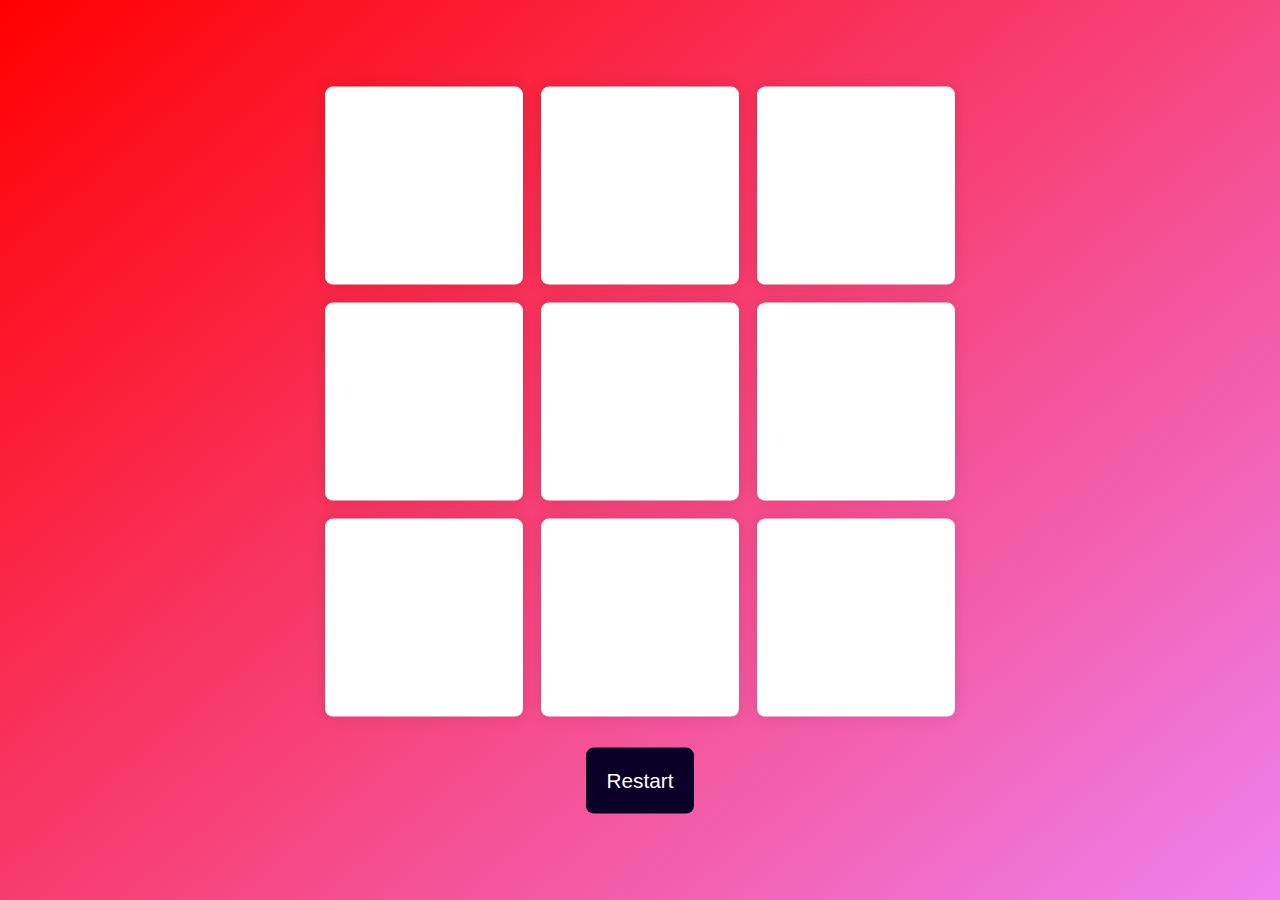
<file: PRODIGY_WD_03/index.html>
<!DOCTYPE html>
<html lang="en">
    <meta name="viewport" content="width=device-width, initial-scale=1.0">
    <title>Tic Tac Toe</title>
    <link rel="stylesheet" href="style.css">
</head>
<body>
   <div class="wrapper">
       <div class="container">
           <button class="button-option"></button>
           <button class="button-option"></button>
           <button class="button-option"></button>
           <button class="button-option"></button>
           <button class="button-option"></button>
           <button class="button-option"></button>
           <button class="button-option"></button>
           <button class="button-option"></button>
           <button class="button-option"></button>
       </div>
       <button id="restart">Restart</button>
   </div>

   <div class="popup hide">
       <p id="message">Sample Message</p>
       <button id="new-game">New Game</button>
   </div>
    <script src="script.js"></script>
</body>
</html>
</file>
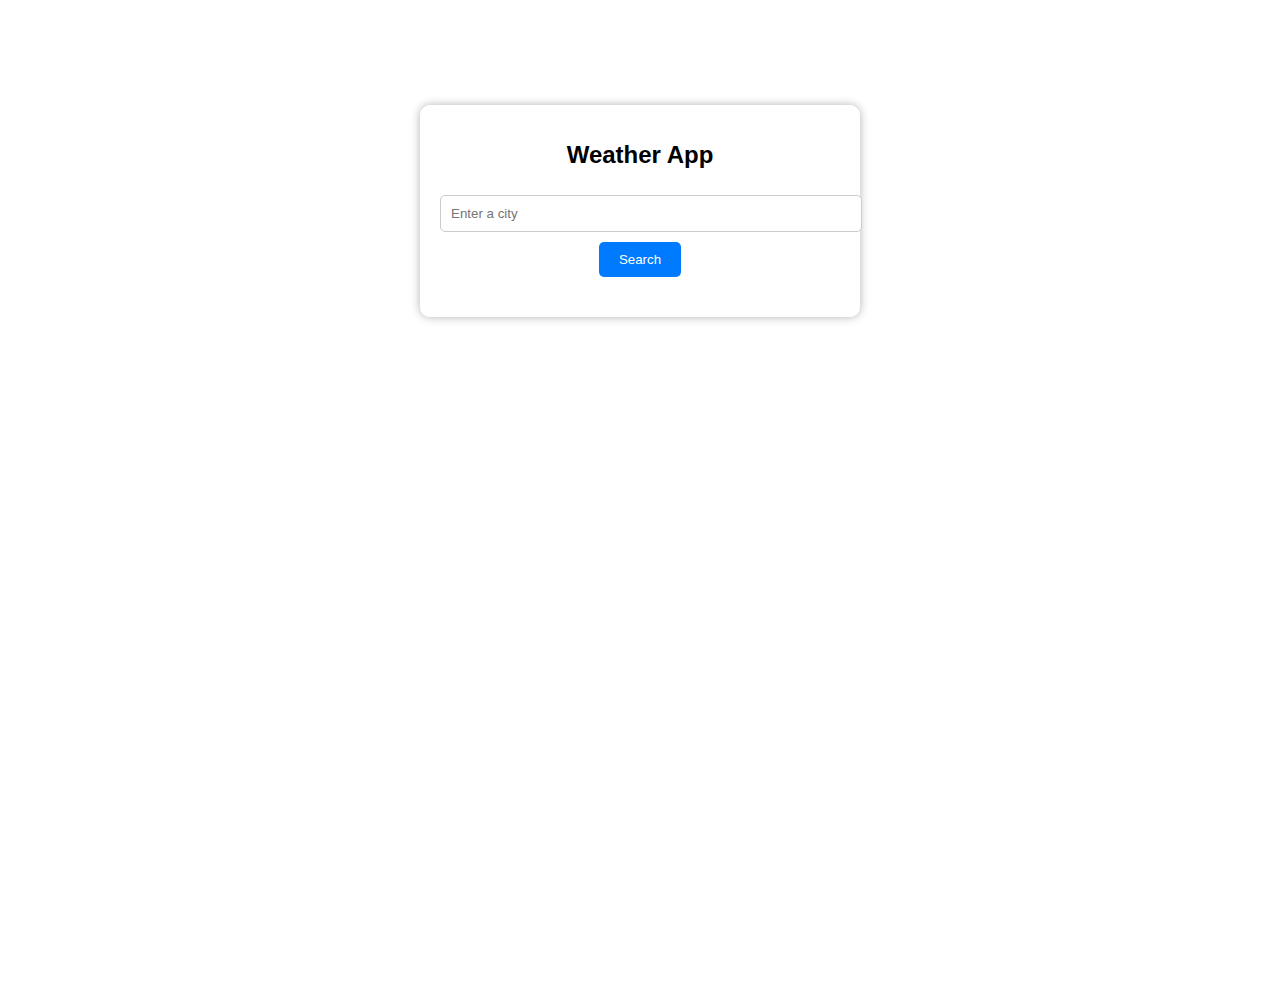
<file: PRODIGY_WD_05/index.html>
<!DOCTYPE html>
<html>
    <head>
        <title>WEATHER APP</title>
        <link rel="stylesheet" href="Styles.css">
    </head>
    <body>
        <div class="container">
            <h1>Weather App</h1>
            <input type="text" id="locationInput" placeholder="Enter a city">
            <button id="searchButton">Search</button>
            <div class="weather-info">
                <h2 id="location"></h2>
                <p id="temperature"></p>
                <p id="description"></p>
            </div>
        </div>
        <script src="Script.js"></script>
    </body>
</html>
</file>
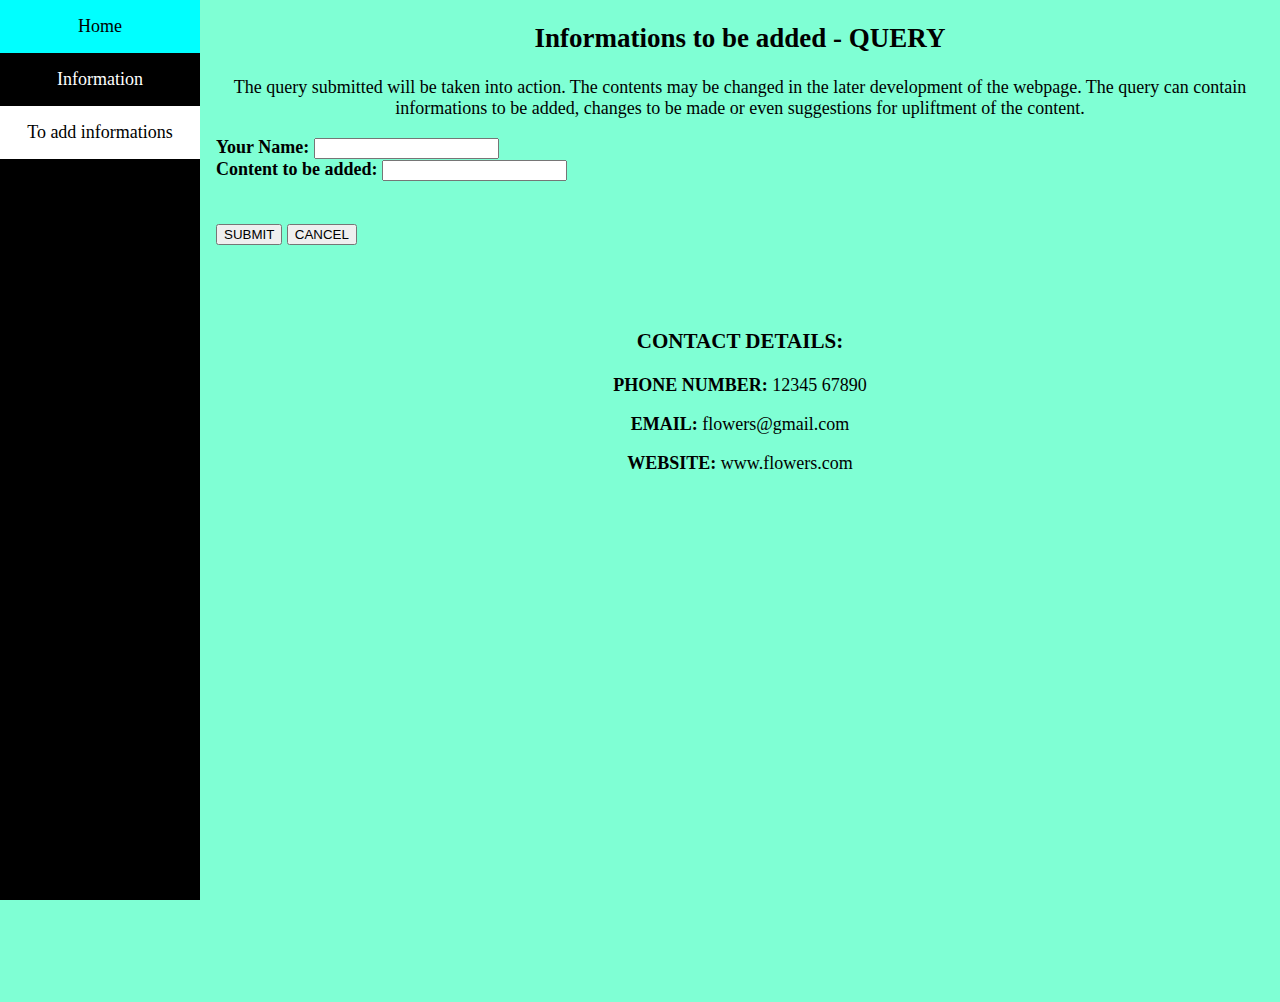
<file: PRODIGY_WD_01/Add.html>
<!DOCTYPE html>
<html>
    <script>
        function myfunct()
        {
            alert("Successfully submitted!!!");
        }
        function cancel()
        {
            alert(" Form Submission has been cancelled");
        }
    </script>
    <body>
        <div class="sidebar">
            <a href="Home.html">Home</a>
            <a href="Information.html">Information</a>
            <a class="active" href="Add.html">To add informations</a>
        </div>
        <link rel="stylesheet" href="Style.css">
        <div class="content">
        <h2 style="align-content: center;"> Informations to be added - QUERY </h2>
        <p>The query submitted will be taken into action. The contents may be changed in the later development of the webpage. The query can contain informations to be added, changes to be made or even suggestions for upliftment of the content.</p>
        <form class="fact">
            <label for="name"><b>Your Name: </b></label>
            <input id="name" type="text"/><br>
            <label for="info"><b>Content to be added: </b></label>
            <input id="info" type="text">
            <br><br><br>
            <button type="submit" onclick=myfunct()>SUBMIT</button>
            <button onclick=cancel()>CANCEL</button>
        </form>
        <br>
        <br>
        <br>
        <h3>CONTACT DETAILS:</h3>
        <p><b>PHONE NUMBER: </b> 12345 67890</p>
        <p><b>EMAIL: </b>flowers@gmail.com</p>
        <p><b>WEBSITE: </b>www.flowers.com</p>
        </div>
    </body>
</html>
</file>
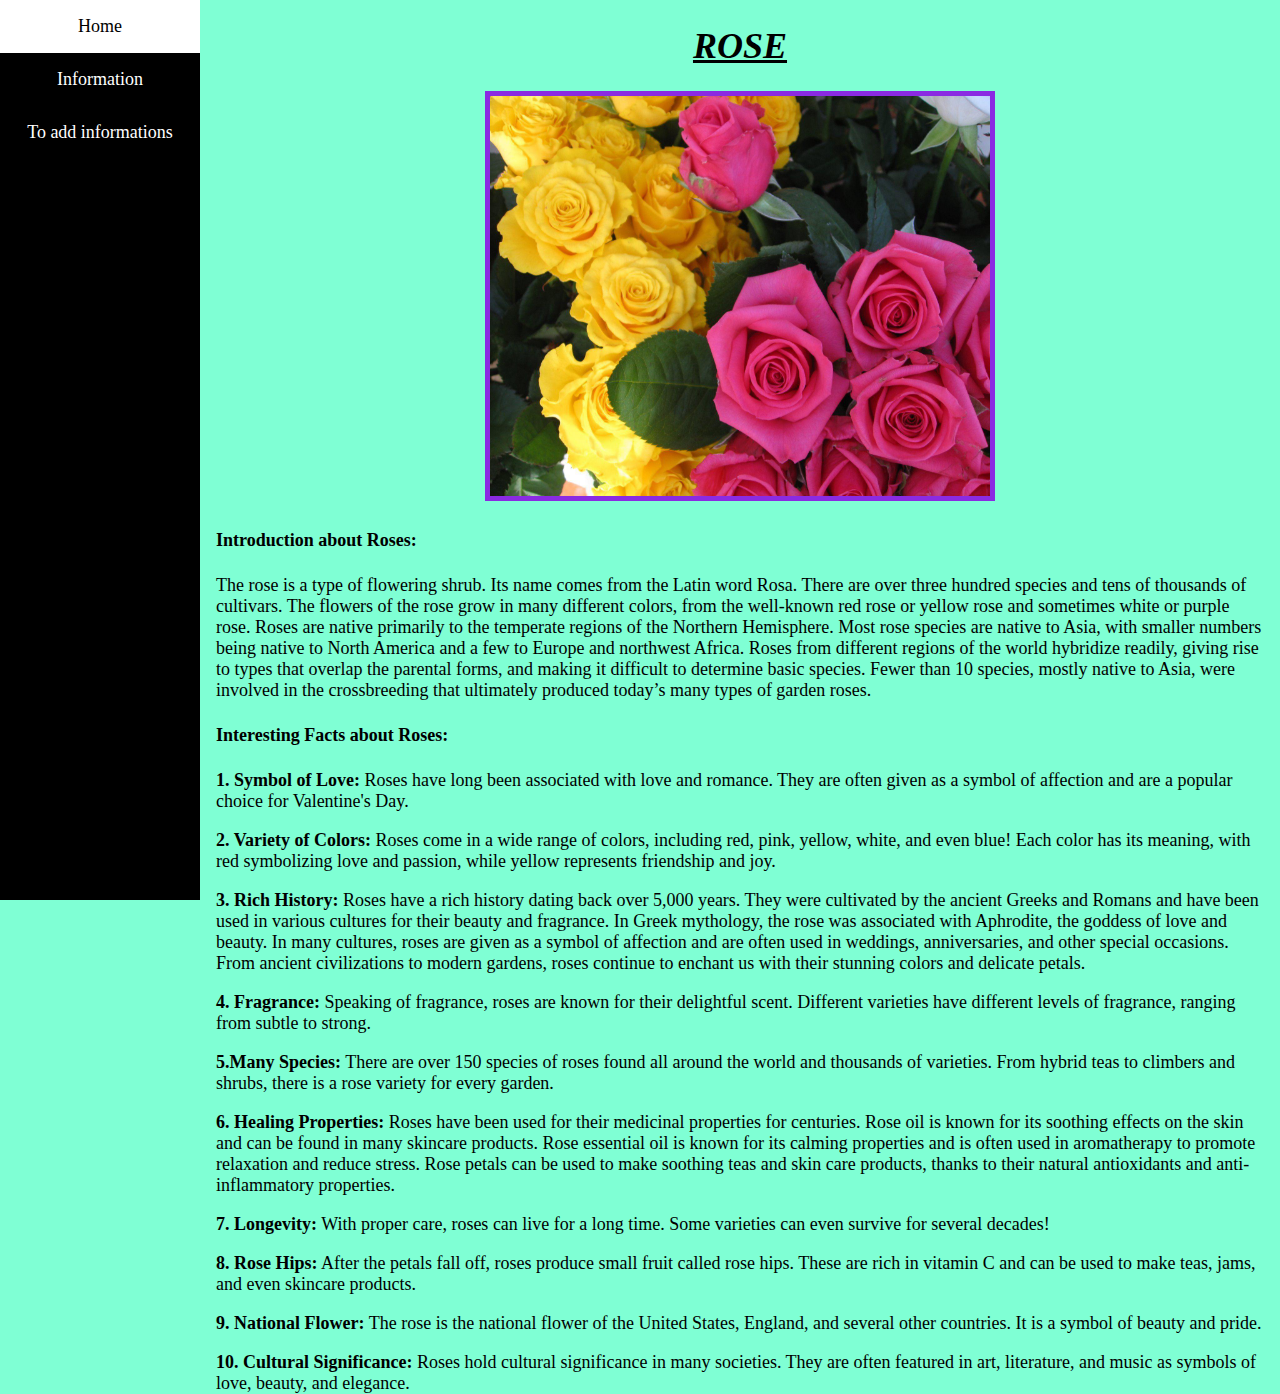
<file: PRODIGY_WD_01/Home.html>
<!DOCTYPE html>
<html>
    <body class="home">
        <link rel="stylesheet" href="Style.css">
        <div class="sidebar">
            <a class="active" href="Home.html">Home</a>
            <a href="Information.html">Information</a>
            <a href="Add.html">To add informations</a>
          </div>
        <div class="content">
            <script src="Onscroll.js"></script>
        <h1><i><u>ROSE</u></i></h1>
        <img class="image1" src="Images/Roses.jpg" alt="Rose" width="500" height="400">
        <div class="fact">
        <h4>Introduction about Roses:</h4>
        <section>
        <p class="hp1">The rose is a type of flowering shrub. Its name comes from the Latin word Rosa. There are over three hundred species and tens of thousands of cultivars. The flowers of the rose grow in many different colors, from the well-known red rose or yellow rose and sometimes white or purple rose. Roses are native primarily to the temperate regions of the Northern Hemisphere. Most rose species are native to Asia, with smaller numbers being native to North America and a few to Europe and northwest Africa. Roses from different regions of the world hybridize readily, giving rise to types that overlap the parental forms, and making it difficult to determine basic species. Fewer than 10 species, mostly native to Asia, were involved in the crossbreeding that ultimately produced today’s many types of garden roses.</p>
        <h4>Interesting Facts about Roses: </h4>
        <p><b>1. Symbol of Love:</b> Roses have long been associated with love and romance. They are often given as a symbol of affection and are a popular choice for Valentine's Day.</p>
        
        <p><b>2. Variety of Colors:</b> Roses come in a wide range of colors, including red, pink, yellow, white, and even blue! Each color has its meaning, with red symbolizing love and passion, while yellow represents friendship and joy.</p>
            
        <p><b>3. Rich History:</b> Roses have a rich history dating back over 5,000 years. They were cultivated by the ancient Greeks and Romans and have been used in various cultures for their beauty and fragrance. In Greek mythology, the rose was associated with Aphrodite, the goddess of love and beauty. In many cultures, roses are given as a symbol of affection and are often used in weddings, anniversaries, and other special occasions. From ancient civilizations to modern gardens, roses continue to enchant us with their stunning colors and delicate petals.</p>
        </section>
        <section>
        <p><b>4. Fragrance:</b> Speaking of fragrance, roses are known for their delightful scent. Different varieties have different levels of fragrance, ranging from subtle to strong.</p>
        
        <p><b>5.Many Species:</b> There are over 150 species of roses found all around the world and thousands of varieties. From hybrid teas to climbers and shrubs, there is a rose variety for every garden.</p>
            
        <p><b>6. Healing Properties:</b> Roses have been used for their medicinal properties for centuries. Rose oil is known for its soothing effects on the skin and can be found in many skincare products. Rose essential oil is known for its calming properties and is often used in aromatherapy to promote relaxation and reduce stress. Rose petals can be used to make soothing teas and skin care products, thanks to their natural antioxidants and anti-inflammatory properties.</p>
    </section>
    <section>
        <p><b>7. Longevity:</b> With proper care, roses can live for a long time. Some varieties can even survive for several decades!</p>
        
        <p><b>8. Rose Hips:</b> After the petals fall off, roses produce small fruit called rose hips. These are rich in vitamin C and can be used to make teas, jams, and even skincare products.</p>
            
        <p><b>9. National Flower:</b> The rose is the national flower of the United States, England, and several other countries. It is a symbol of beauty and pride.</p>
            
        <p><b>10. Cultural Significance:</b> Roses hold cultural significance in many societies. They are often featured in art, literature, and music as symbols of love, beauty, and elegance.</p>
    </section>
        </div>
        </div>
    </body>
</html>
</file>
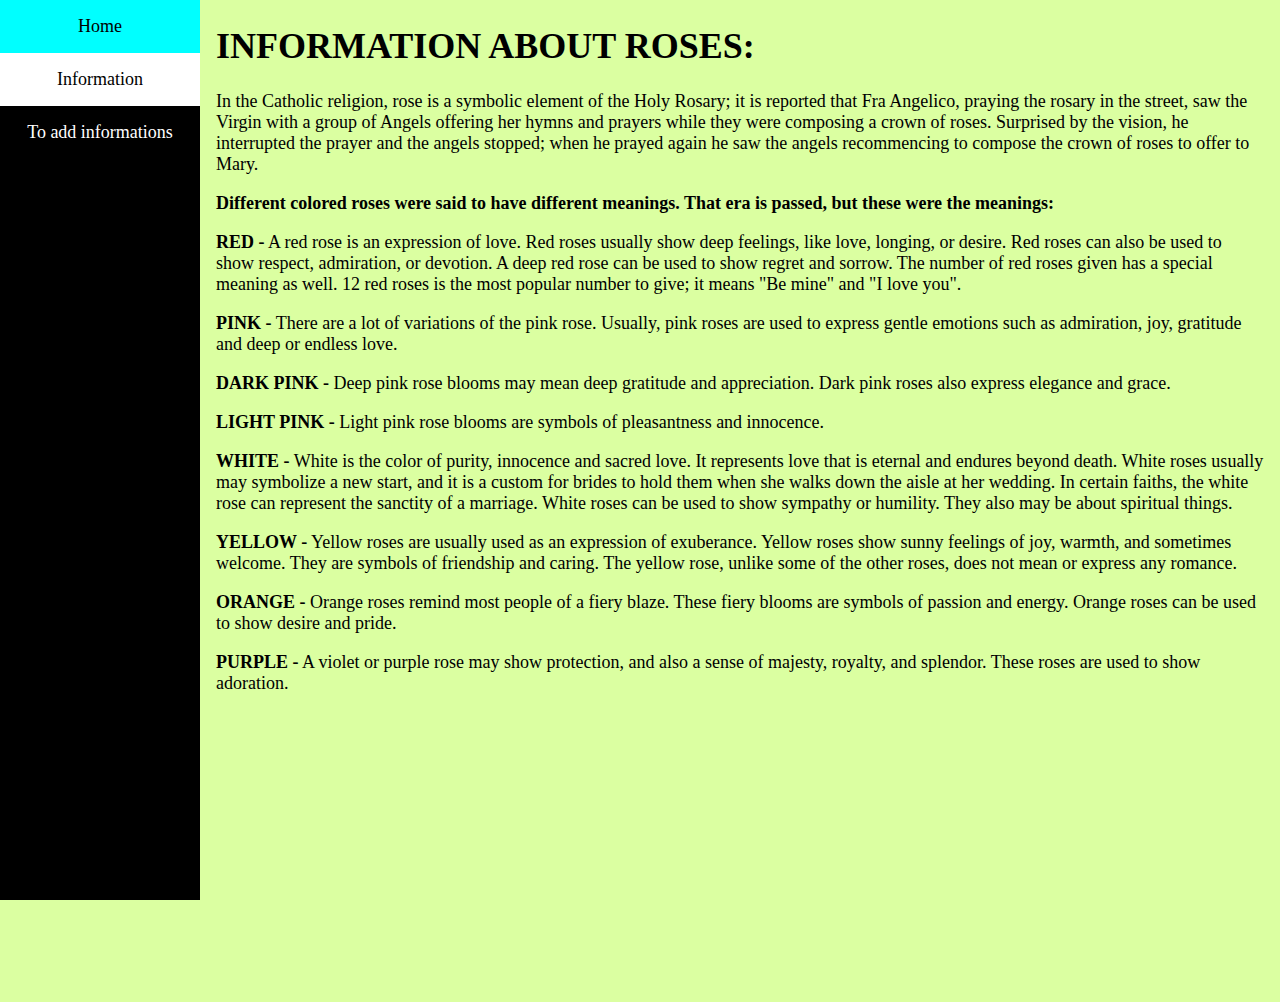
<file: PRODIGY_WD_01/Information.html>
<!DOCTYPE html>
<html>
    <link rel="stylesheet" href="Style.css">
    <body style="background-color:  rgba(205, 255, 125, 0.723);">
        <div class="sidebar">
            <a href="Home.html">Home</a>
            <a class="active" href="Information.html">Information</a>
            <a href="Add.html">To add informations</a>
        </div>
        <div class="content">
        <div class="info">
        <h1>INFORMATION ABOUT ROSES:</h1>
        <p>In the Catholic religion, rose is a symbolic element of the Holy Rosary; it is reported that Fra Angelico, praying the rosary in the street, saw the Virgin with a group of Angels offering her hymns and prayers while they were composing a crown of roses. Surprised by the vision, he interrupted the prayer and the angels stopped; when he prayed again he saw the angels recommencing to compose the crown of roses to offer to Mary. </p>
        <p><b>Different colored roses were said to have different meanings. That era is passed, but these were the meanings:</b></p>
        <p><b>RED -</b> A red rose is an expression of love. Red roses usually show deep feelings, like love, longing, or desire. Red roses can also be used to show respect, admiration, or devotion. A deep red rose can be used to show regret and sorrow. The number of red roses given has a special meaning as well. 12 red roses is the most popular number to give; it means "Be mine" and "I love you".</p>
        <p><b>PINK -</b> There are a lot of variations of the pink rose. Usually, pink roses are used to express gentle emotions such as admiration, joy, gratitude and deep or endless love.</p>
        <p><b>DARK PINK -</b> Deep pink rose blooms may mean deep gratitude and appreciation. Dark pink roses also express elegance and grace.</p>
        <p><b>LIGHT PINK -</b> Light pink rose blooms are symbols of pleasantness and innocence.</p>
        <p><b>WHITE -</b> White is the color of purity, innocence and sacred love. It represents love that is eternal and endures beyond death. White roses usually may symbolize a new start, and it is a custom for brides to hold them when she walks down the aisle at her wedding. In certain faiths, the white rose can represent the sanctity of a marriage. White roses can be used to show sympathy or humility. They also may be about spiritual things.</p>
        <p><b>YELLOW -</b> Yellow roses are usually used as an expression of exuberance. Yellow roses show sunny feelings of joy, warmth, and sometimes welcome. They are symbols of friendship and caring. The yellow rose, unlike some of the other roses, does not mean or express any romance.</p>
        <p><b>ORANGE -</b> Orange roses remind most people of a fiery blaze. These fiery blooms are symbols of passion and energy. Orange roses can be used to show desire and pride.</p>
        <p><b>PURPLE -</b> A violet or purple rose may show protection, and also a sense of majesty, royalty, and splendor. These roses are used to show adoration.</p>
        </div> </div>
    </body>
</html>
</file>
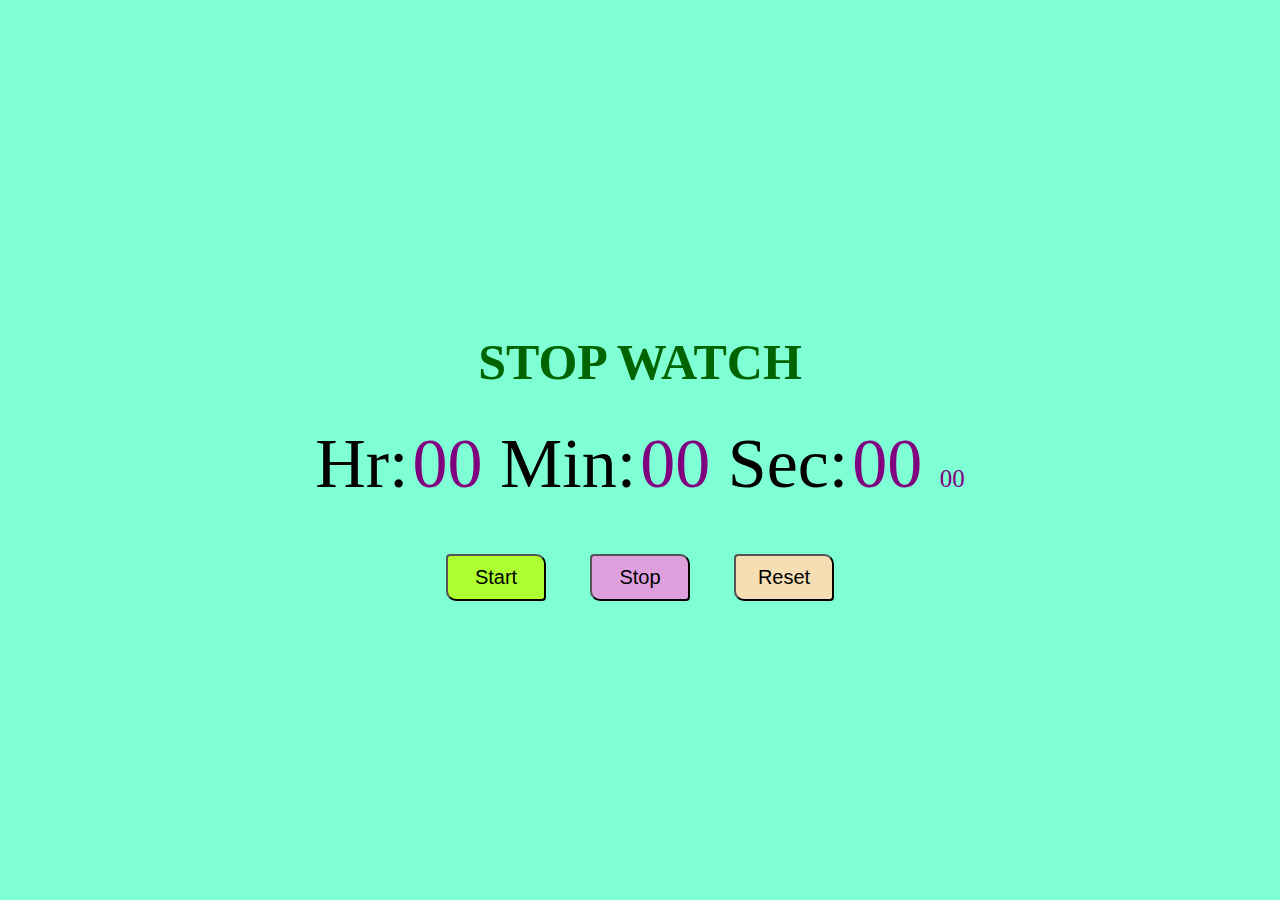
<file: PRODIGY_WD_02/Home.html>
<!DOCTYPE html>
<html>
    <body>
        <link rel="stylesheet" href="Style.css">
        <div class="container">
        <h1>STOP WATCH</h1>
        <div id="time"> 
            <span class="txt">Hr:</span> 
            <span class="digit" id="hr">00 </span> 
            <span class="txt">Min:</span>
            <span class="digit" id="min">00 </span>
            <span class="txt">Sec:</span>   
            <span class="digit" id="sec">00 </span> 
            <span class="digit" id="count" style="font-size: 25px;">00</span> 
        </div> 
        <div id="buttons"> 
            <button class="btn" id="start">Start</button> 
            <button class="btn" id="stop">Stop</button> 
            <button class="btn" id="reset">Reset</button> 
        </div>
        </div> 
        <script src="StopWatch.js"></script>
    </body>
</html>
</file>
<file: PRODIGY_WD_03/style.css>
* {
    padding: 0;
    margin: 0;
    box-sizing: border-box;
    font-family: "Raleway", sans-serif;
  }
  body {
    height: 100vh;
    background: linear-gradient(140deg, red, violet);
  }
  html {
    font-size: 16px;
  }
  .wrapper {
    position: absolute;
    transform: translate(-50%, -50%);
    top: 50%;
    left: 50%;
  }
  .container {
    width: 70vmin;
    height: 70vmin;
    display: flex;
    flex-wrap: wrap;
    gap: 2vmin;
  }
  .button-option {
    background: #ffffff;
    height: 22vmin;
    width: 22vmin;
    border: none;
    border-radius: 8px;
    font-size: 12vmin;
    color: blue;
    box-shadow: 0 0 15px rgba(0, 0, 0, 0.1);
  }
  #restart {
    font-size: 1.3em;
    padding: 1em;
    border-radius: 8px;
    background-color: #0a0027;
    color: #ffffff;
    border: none;
    position: relative;
    margin: 1.5em auto 0 auto;
    display: block;
  }
  .popup {
    background: linear-gradient(red,blue,green);
    height: 100%;
    width: 100%;
    position: absolute;
    display: flex;
    z-index: 2;
    align-items: center;
    justify-content: center;
    flex-direction: column;
    gap: 1em;
    font-size: 12vmin;
  }
  #new-game {
    font-size: 0.6em;
    padding: 0.5em 1em;
    background-color: #0a0027;
    color: #ffffff;
    border-radius: 0.2em;
    border: none;
  }
  #message {
    color: #ffffff;
    text-align: center;
    font-size: 1em;
  }
  .popup.hide {
    display: none;
  }
</file>
<file: PRODIGY_WD_05/Styles.css>
body {
    font-family: Arial, sans-serif;
    background-size: cover;
    background-position: center;
    background-repeat: no-repeat;
    height: 100vh; 
    margin: 0; 
    padding: 0; 
}
.container {
    max-width: 400px;
    margin: 0 auto;
    text-align: center;
    padding: 20px;
    background-color: rgba(255, 255, 255, 0.5);
    border-radius: 10px;
    box-shadow: 0 0 10px rgba(0, 0, 0, 0.3);
    margin-top: 105px;
}
h1 {
    font-size: 24px;
}
input[type="text"] {
    width: 100%;
    padding: 10px;
    margin: 10px 0;
    border: 1px solid #ccc;
    border-radius: 5px;
}
button {
    background-color: #007BFF;
    color: #fff;
    border: none;
    padding: 10px 20px;
    border-radius: 5px;
    cursor: pointer;
}
.weather-info {
    margin-top: 20px;
}
</file>
<file: PRODIGY_WD_01/Style.css>
body
{
    background-color: aquamarine;
    margin: 0;
    text-align: center;
    font-family: 'Times New Roman', Times, serif;
    font-size: large;
}
.fact
{
    text-align: left;
}

.image1
{
    border: 5px solid blueviolet;
}
.info
{
    text-align: left;
}
.sidebar {
    margin: 0;
    padding: 0;
    width: 200px;
    background-color: black;
    position: fixed;
    height: 100%;
    overflow: auto;
  }
  
  .sidebar a {
    display: block;
    color: white;
    padding: 16px;
    text-decoration: none;
  }
   
  .sidebar a.active {
    background-color: white;
    color: black;
  }
  
  .sidebar a:hover:not(.active) {
    background-color: aqua;
    color: black;
  }
  
  div.content {
    margin-left: 200px;
    padding: 1px 16px;
    height: 1000px;
  }
  
  @media screen and (max-width: 700px) {
    .sidebar {
      width: 100%;
      height: auto;
      position: relative;
    }
    .sidebar a {float: left;}
    div.content {margin-left: 0;}
  }
  
  @media screen and (max-width: 400px) {
    .sidebar a {
      text-align: center;
      float: none;
    }
  }
</file>
<file: PRODIGY_WD_02/Style.css>
body { 
    padding: 0; 
    margin: 0; 
    font-family: verdana; 
} 
.container { 
    display: flex; 
    flex-direction: column; 
    justify-content: center; 
    align-items: center; 
    width: 100%; 
    height: 100vh; 
    background-color: aquamarine; 
} 
h1 { 
    color: darkgreen;
    font-size: 50px; 
    text-align: center; 
} 
.digit { 
    font-size: 70px; 
    color: purple; 
} 
.txt { 
    font-size: 70px; 
    color: black; 
    font-family: 'Times New Roman', Times, serif;
} 
#buttons { 
    margin-top: 50px; 
} 
.btn { 
    width: 100px; 
    padding: 10px 15px; 
    margin: 0px 20px; 
    border-top-right-radius: 10px; 
    border-bottom-left-radius: 10px; 
    border-bottom-right-radius: 4px; 
    border-top-left-radius: 4px; 
    cursor: pointer; 
    font-size: 20px; 
    transition: 0.5s; 
    color: black; 
    font-weight: 500; 
} 
#start { 
    background-color: greenyellow; 
} 
#stop { 
    background-color: plum; 
} 
#reset { 

    background-color: wheat; 
}
</file>
